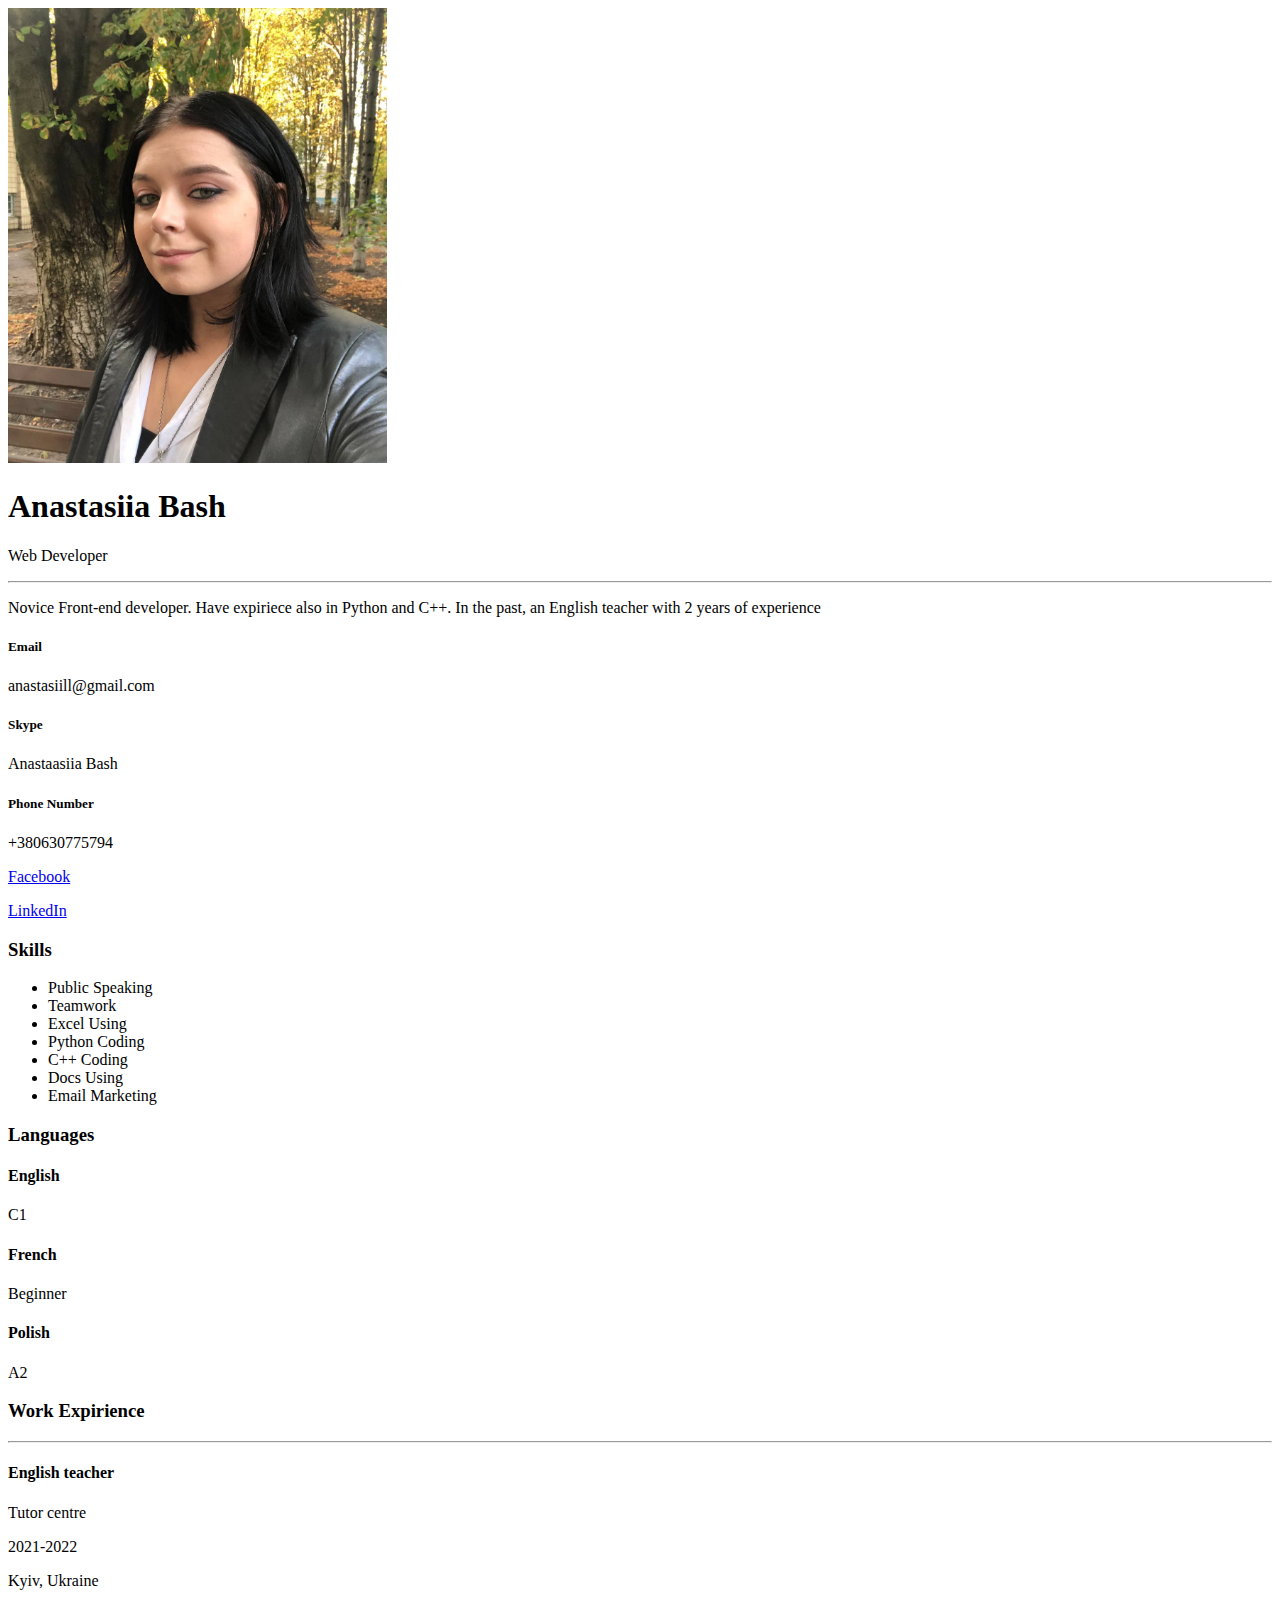
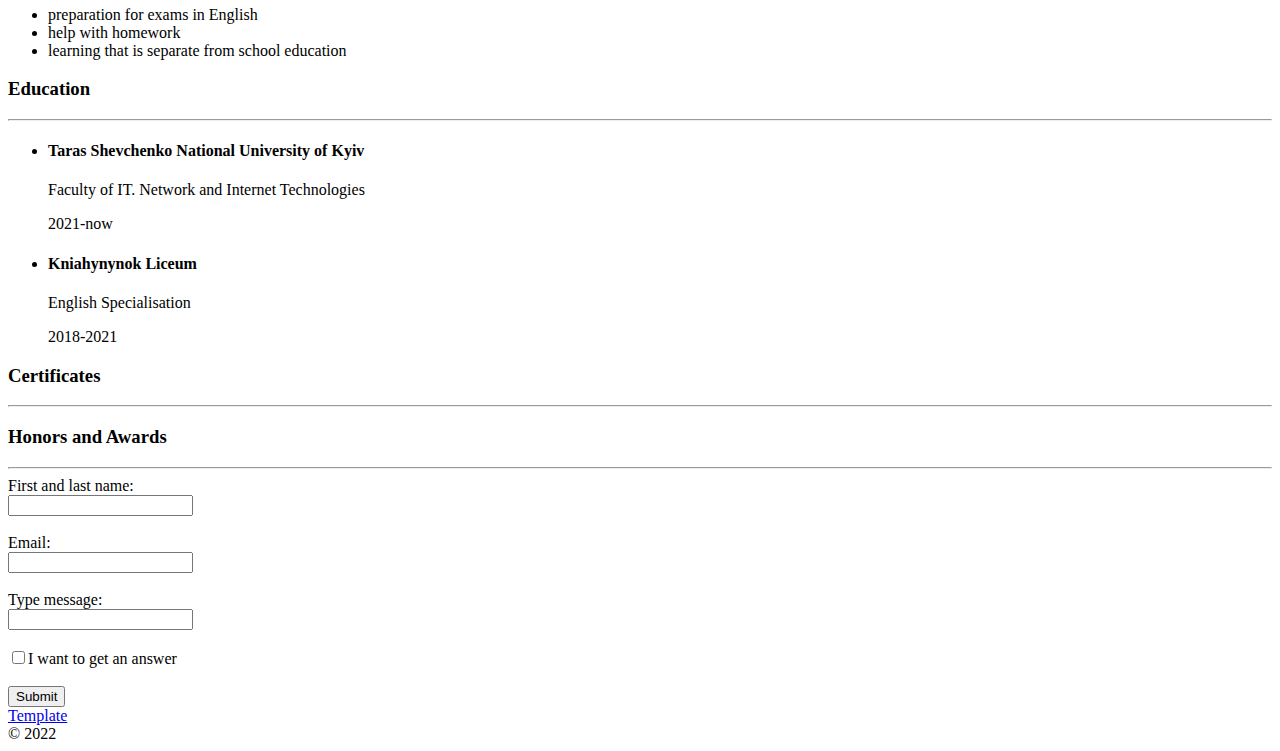
<file: Labs/lab1/index.html>
<!DOCTYPE html>
<html lang="en">
<head>
    <meta charset="UTF-8">
    <meta http-equiv="X-UA-Compatible" content="IE=edge">
    <meta name="viewport" content="width=device-width, initial-scale=1.0">
    <title>CV_Lab1</title>
</head>
<body>
    <header>
        <div>
            <img src="./img/ph.jpg" alt="My photo" height="30%" width="30%">
        </div>
        <div>
            <h1>Anastasiia Bash</h1>
            <p>Web Developer</p>
            <hr>
            <p>Novice Front-end developer. Have expiriece also in Python and C++. In the past, an English teacher with 2 years of experience</p>
        </div>
    </header>

    <aside>
        <!-- left colunm -->
        <section>
            <!-- Social media -->
            <h5>Email</h5>
            <p>anastasiill@gmail.com</p>    
            <h5>Skype</h5>  
            <p>Anastaasiia Bash</p>
            <h5>Phone Number</h5> 
            <p>+380630775794</p>   
            <a href="https://www.facebook.com/profile.php?id=100086545902777&sk=about" target="_blank">Facebook</a>
            <p></p>
            <a href="https://www.linkedin.com/in/anastasiia-bash-0a001b220/" target="_blank">LinkedIn</a>
        </section>
        <section>
            <!-- skills -->
            <h3>Skills</h3>
            <ul>
                <li>Public Speaking</li>
                <li>Teamwork</li>
                <li>Excel Using</li>
                <li>Python Coding</li>
                <li>C++ Coding</li>
                <li>Docs Using</li>
                <li>Email Marketing</li>
            </ul>
        </section>
        <section>
            <!-- languages -->
            <h3>Languages</h3>
            <div>
                <h4>English</h4>
                <div>
                    C1
                </div>
            </div>
            <div>
                <h4>French</h4>
                <div>
                    Beginner
                </div>
            </div>
            <div>
                <h4>Polish</h4>
                <div>
                    A2
                </div>
            </div>
        </section>
    </aside>
    <div>
        <!-- right column -->
        <section>
            <div>
                <!-- Expiriece -->
                <h3>Work Expirience</h3>
                <hr>
            </div>
        
            <div>
                <h4>English teacher</h4>
                <p>Tutor centre</p>
                <p>2021-2022</p>
                <p>Kyiv, Ukraine</p>
                <ul>
                    <li>preparation for exams in English</li>
                    <li>help with homework</li>
                    <li>learning that is separate from school education</li>
                </ul>
            </div>

            
        </section>
        <section>
            <div>
                <!-- Education -->
                <h3>Education</h3>
                <hr>
            </div>

            <div>
                <ul>
                    <li>
                        <h4>Taras Shevchenko National University of Kyiv</h4>
                        <p>Faculty of IT. Network and Internet Technologies</p>
                        <p>2021-now</p>
                    </li>
                    <li>
                        <h4>Kniahynynok Liceum</h4>
                        <p>English Specialisation</p>
                        <p>2018-2021</p>
                    </li>
                </ul>
            </div>
        </section>
        <section>
            <!-- Certificates -->
            <div>
                <h3>Certificates</h3>
                <hr>
            </div>
        </section>
        <section>
            <!-- Honors and Awards -->
            <div>
                <h3>Honors and Awards</h3>
                <hr>
            </div>
        </section>
    </div>
    <footer>
        <div>
            <form action="">
                <label for="flname"> First and last name: </label><br>
                <input type="text" id="flname" name="flname"><br><br>
                <label for="email"> Email: </label><br>
                <input type="text" id="email" name="email"><br><br>
                <label for="info"> Type message: </label><br>
                <input type="text" id="info" name="info"><br><br>
                <input type="checkbox" id="check1"><label for="check1">I want to get an answer</label><br><br>
                <input type="submit" value="Submit"><br>
            </form>
        </div>
        <div>
            <a href="./template.html" target="_blank">Template</a>
        </div>
        <div>
            &copy; 2022
        </div>
    </footer>

</body>
</html>
</file>
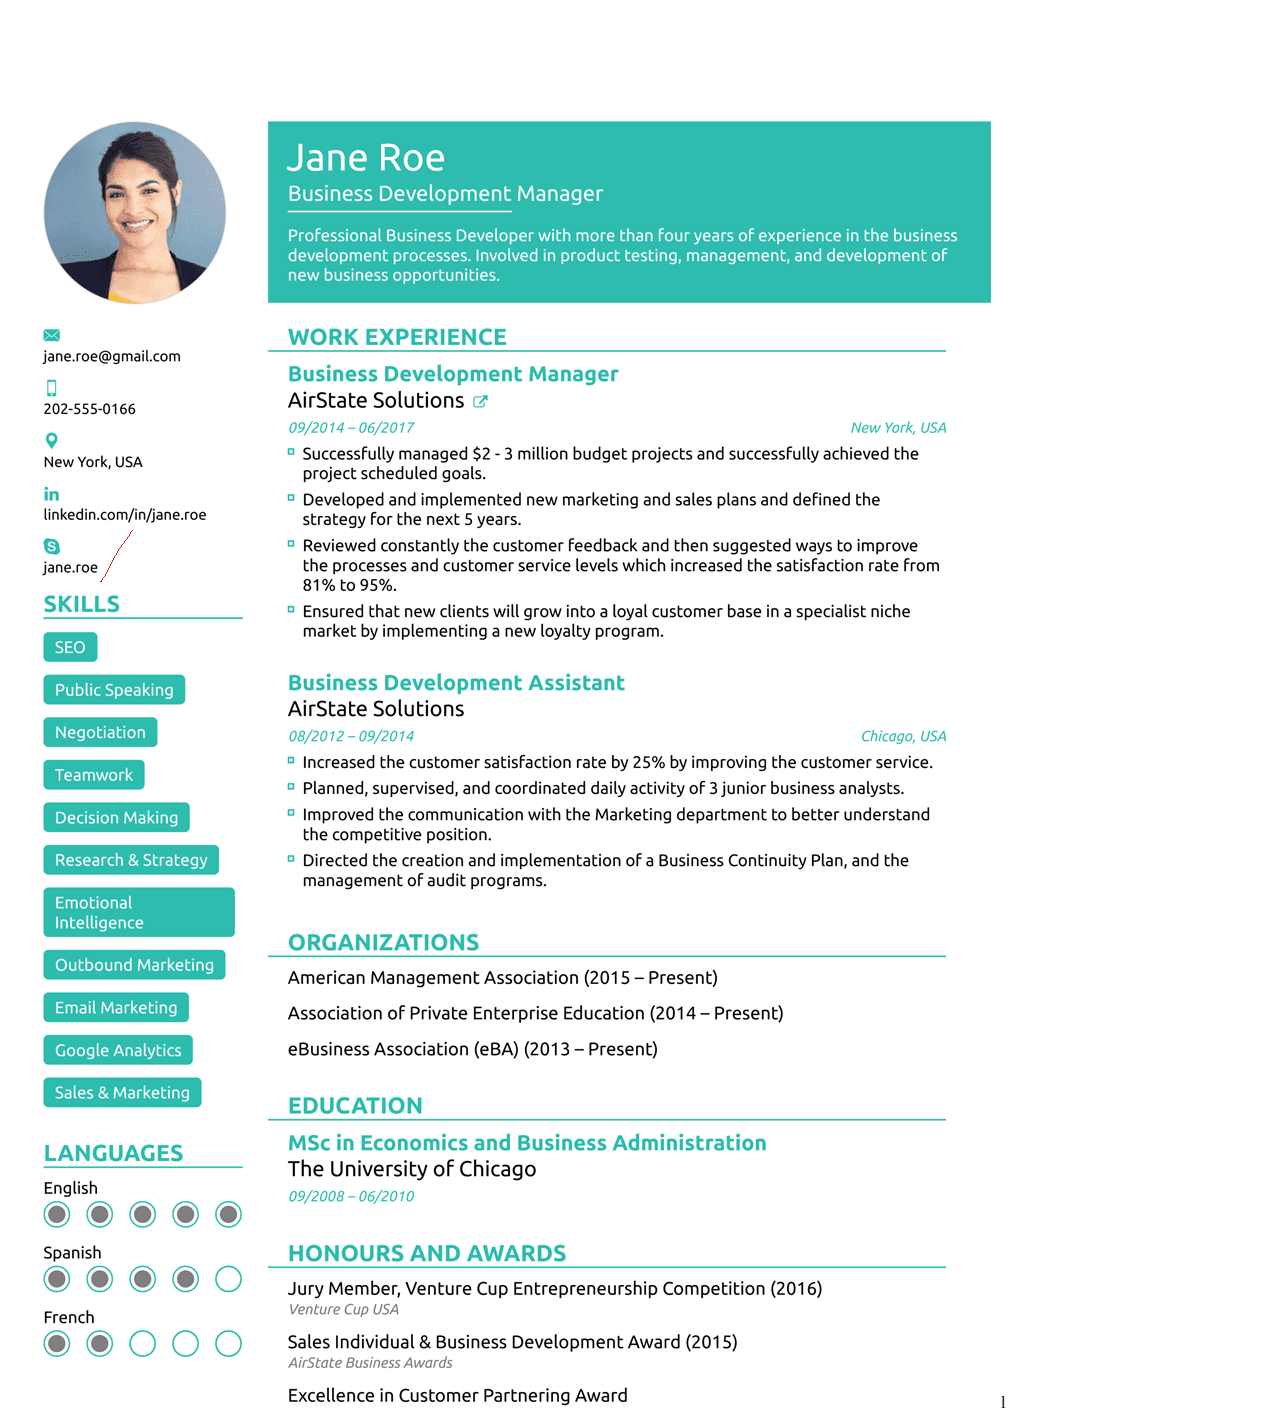
<file: Labs/lab1/template.html>
<!DOCTYPE html>
<html lang="en">
<head>
    <meta charset="UTF-8">
    <meta http-equiv="X-UA-Compatible" content="IE=edge">
    <meta name="viewport" content="width=device-width, initial-scale=1.0">
    <title>Template</title>
</head>
<body>
    <img src="./img/cv-sample.png" alt="cv-sample">
    
</body>
</html>l
</file>
